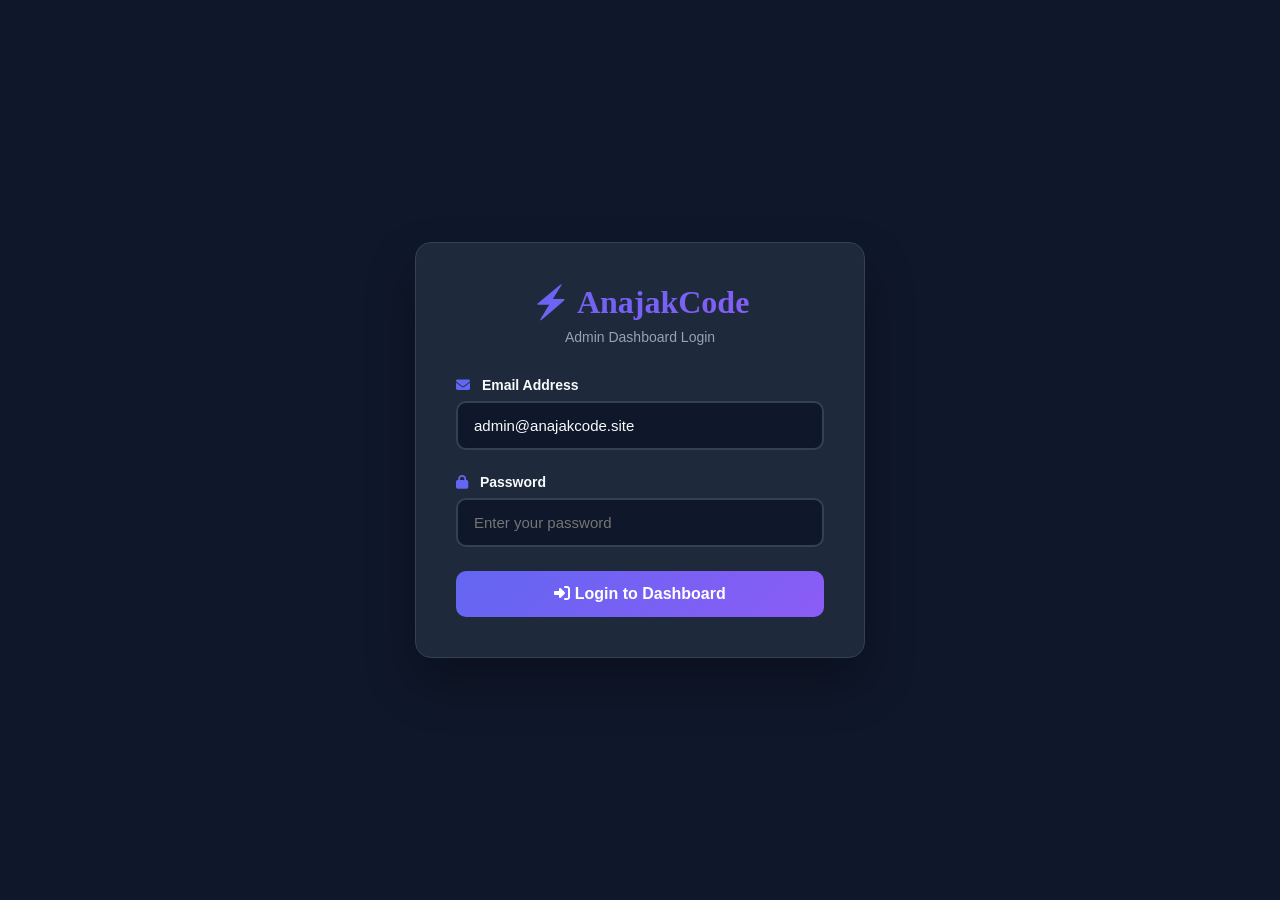
<file: admin_dashboard/login/index.html>
<!DOCTYPE html>
<html lang="en">
<head>
    <meta charset="UTF-8">
    <meta name="viewport" content="width=device-width, initial-scale=1.0">
    <title>Admin Login - AnajakCode</title>
    <link rel="stylesheet" href="https://cdnjs.cloudflare.com/ajax/libs/font-awesome/6.4.0/css/all.min.css">
    <style>
        :root { --primary: #6366f1; --bg-dark: #0f172a; --bg-card: #1e293b; --text-main: #f8fafc; --border: #334155; --danger: #ef4444; }
        * { margin: 0; padding: 0; box-sizing: border-box; }
        body { font-family: 'Inter', sans-serif; background: var(--bg-dark); color: var(--text-main); display: flex; align-items: center; justify-content: center; min-height: 100vh; padding: 20px; }
        .login-container { background: var(--bg-card); border: 1px solid var(--border); border-radius: 16px; padding: 40px; width: 100%; max-width: 450px; box-shadow: 0 25px 50px rgba(0,0,0,0.3); }
        .logo { font-family: 'Poppins'; font-size: 32px; font-weight: 800; text-align: center; margin-bottom: 8px; background: linear-gradient(135deg, var(--primary), #8b5cf6); -webkit-background-clip: text; -webkit-text-fill-color: transparent; }
        .subtitle { text-align: center; color: #94a3b8; margin-bottom: 32px; font-size: 14px; }
        .form-group { margin-bottom: 24px; }
        .form-group label { display: block; margin-bottom: 8px; font-weight: 600; font-size: 14px; }
        .form-group label i { margin-right: 8px; color: var(--primary); }
        .form-control { width: 100%; padding: 14px 16px; background: var(--bg-dark); border: 2px solid var(--border); border-radius: 10px; color: var(--text-main); font-size: 15px; transition: all 0.3s; }
        .form-control:focus { outline: none; border-color: var(--primary); box-shadow: 0 0 0 4px rgba(99, 102, 241, 0.15); }
        .btn { width: 100%; padding: 14px; background: linear-gradient(135deg, var(--primary), #8b5cf6); color: white; border: none; border-radius: 10px; font-weight: 700; font-size: 16px; cursor: pointer; transition: all 0.3s; display: flex; align-items: center; justify-content: center; gap: 10px; }
        .btn:hover:not(:disabled) { transform: translateY(-2px); box-shadow: 0 8px 25px rgba(99, 102, 241, 0.4); }
        .btn:disabled { opacity: 0.6; cursor: not-allowed; }
        .error-msg { color: var(--danger); font-size: 13px; margin-top: 16px; text-align: center; display: none; padding: 12px; background: rgba(239, 68, 68, 0.1); border-radius: 8px; border: 1px solid rgba(239, 68, 68, 0.2); }
        .error-msg.show { display: block; }
        .spinner { width: 18px; height: 18px; border: 2px solid rgba(255,255,255,0.3); border-top-color: white; border-radius: 50%; animation: spin 0.8s linear infinite; }
        @keyframes spin { to { transform: rotate(360deg); } }
    </style>
</head>
<body>
    <div class="login-container">
        <div class="logo">⚡ AnajakCode</div>
        <p class="subtitle">Admin Dashboard Login</p>
        
        <form id="login-form" onsubmit="handleLogin(event)">
            <div class="form-group">
                <label for="admin-email"><i class="fas fa-envelope"></i> Email Address</label>
                <input type="email" id="admin-email" class="form-control" required placeholder="admin@anajakcode.site" value="admin@anajakcode.site">
            </div>
            
            <div class="form-group">
                <label for="admin-password"><i class="fas fa-lock"></i> Password</label>
                <input type="password" id="admin-password" class="form-control" required placeholder="Enter your password">
            </div>
            
            <button type="submit" class="btn" id="login-btn">
                <span class="btn-text"><i class="fas fa-sign-in-alt"></i> Login to Dashboard</span>
                <div class="spinner" style="display: none;"></div>
            </button>
            
            <p class="error-msg" id="error-msg"></p>
        </form>
    </div>
    
    <script>
        // ✅ API Configuration - Inline to avoid loading issues
        const API_BASE = 'https://api.anajakcode.site';
        
        const API = {
            adminLogin: async (email, password) => {
                try {
                    const response = await fetch(`${API_BASE}/api/admin/login`, {
                        method: 'POST',
                        headers: { 'Content-Type': 'application/json' },
                        body: JSON.stringify({ email, password }),
                        credentials: 'include'
                    });
                    
                    if (!response.ok) {
                        const error = await response.json();
                        throw new Error(error.error || 'Login failed');
                    }
                    
                    return await response.json();
                } catch (error) {
                    console.error('API Error:', error);
                    throw error;
                }
            }
        };

        // Check if already logged in
        if (localStorage.getItem('admin_logged_in') === 'true') {
            window.location.href = '../index.html';
        }

        async function handleLogin(e) {
            e.preventDefault();
            
            const email = document.getElementById('admin-email').value;
            const password = document.getElementById('admin-password').value;
            const errorMsg = document.getElementById('error-msg');
            const loginBtn = document.getElementById('login-btn');
            const spinner = loginBtn.querySelector('.spinner');
            const btnText = loginBtn.querySelector('.btn-text');
            
            loginBtn.disabled = true;
            spinner.style.display = 'block';
            btnText.style.display = 'none';
            errorMsg.classList.remove('show');
            
            try {
                console.log('Attempting login to:', `${API_BASE}/api/admin/login`);
                
                await API.adminLogin(email, password);
                
                localStorage.setItem('admin_logged_in', 'true');
                localStorage.setItem('admin_email', email);
                
                window.location.href = '../index.html';
                
            } catch (error) {
                console.error('Login error:', error);
                errorMsg.textContent = error.message || 'Connection failed. Please check your internet connection.';
                errorMsg.classList.add('show');
                
                loginBtn.disabled = false;
                spinner.style.display = 'none';
                btnText.style.display = 'flex';
            }
        }
    </script>
</body>
</html>
</file>
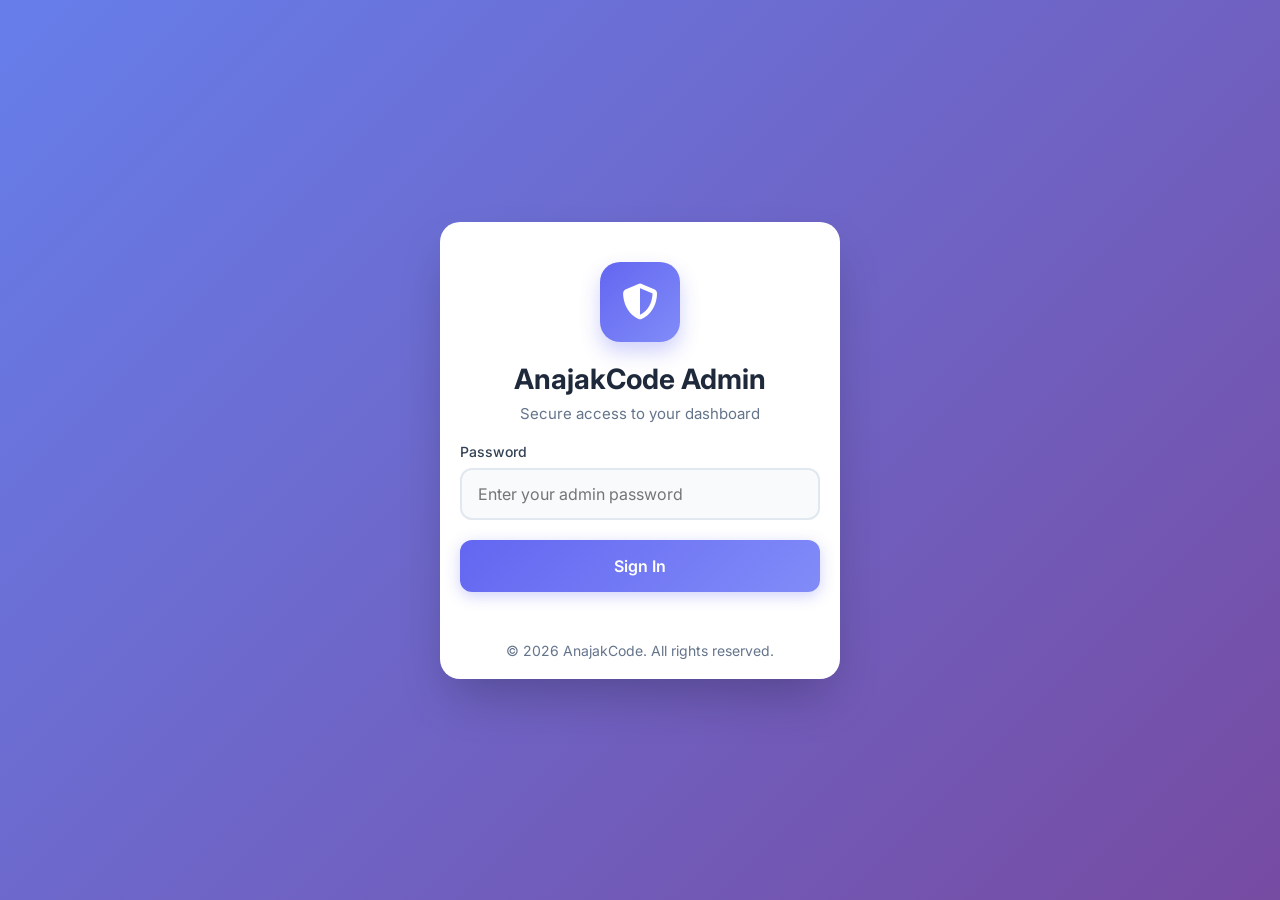
<file: loginadmin.html>
<!DOCTYPE html>
<html lang="km">
<head>
    <meta charset="UTF-8">
    <meta name="viewport" content="width=device-width, initial-scale=1.0">
    <title>Admin Login | AnajakCode</title>
    <link href="https://fonts.googleapis.com/css2?family=Inter:wght@400;500;600;700&display=swap" rel="stylesheet">
    <link rel="stylesheet" href="https://cdnjs.cloudflare.com/ajax/libs/font-awesome/6.5.1/css/all.min.css">
    <style>
        * { margin: 0; padding: 0; box-sizing: border-box; font-family: 'Inter', sans-serif; }
        
        body {
            background: linear-gradient(135deg, #667eea 0%, #764ba2 100%);
            min-height: 100vh;
            display: flex;
            align-items: center;
            justify-content: center;
            padding: 20px;
        }

        .login-container {
            background: white;
            border-radius: 20px;
            box-shadow: 0 25px 50px -12px rgba(0, 0, 0, 0.25);
            width: 100%;
            max-width: 400px;
            overflow: hidden;
        }

        .login-header { text-align: center; padding: 40px 20px 20px; }
        .logo {
            width: 80px; height: 80px; background: linear-gradient(135deg, #6366f1, #818cf8);
            border-radius: 20px; display: flex; align-items: center; justify-content: center;
            margin: 0 auto 20px; font-size: 36px; color: white;
            box-shadow: 0 10px 20px rgba(99, 102, 241, 0.3);
        }
        h1 { font-size: 28px; font-weight: 700; color: #1e293b; margin-bottom: 8px; }
        .subtitle { color: #64748b; font-size: 15px; }

        .login-form { padding: 0 20px 30px; }
        .form-group { margin-bottom: 20px; }
        label { display: block; margin-bottom: 8px; font-weight: 500; color: #334155; font-size: 14px; }
        input {
            width: 100%; padding: 14px 16px; border: 2px solid #e2e8f0; border-radius: 12px;
            font-size: 16px; transition: all 0.3s ease; background: #f8fafc; color: #1e293b;
        }
        input:focus { outline: none; border-color: #6366f1; box-shadow: 0 0 0 3px rgba(99, 102, 241, 0.2); }
        
        button {
            width: 100%; padding: 16px; background: linear-gradient(135deg, #6366f1, #818cf8);
            color: white; border: none; border-radius: 12px; font-size: 16px; font-weight: 600;
            cursor: pointer; transition: all 0.3s ease; box-shadow: 0 4px 15px rgba(99, 102, 241, 0.3);
        }
        button:hover { transform: translateY(-2px); box-shadow: 0 6px 20px rgba(99, 102, 241, 0.4); }
        button:active { transform: translateY(0); }
        button:disabled { opacity: 0.7; cursor: not-allowed; transform: none; }

        .error { color: #ef4444; font-size: 14px; margin-top: 8px; text-align: center; display: none; }
        .footer { text-align: center; padding: 20px; color: #64748b; font-size: 14px; }

        @media (max-width: 480px) {
            .login-container { border-radius: 16px; }
            .logo { width: 70px; height: 70px; font-size: 32px; }
        }
    </style>
</head>
<body>
    <div class="login-container">
        <div class="login-header">
            <!-- បានជួសជុល Logo ឱ្យត្រឡប់មកស្អាតដូចដើម -->
            <div class="logo"><i class="fas fa-shield-alt"></i></div>
            <h1>AnajakCode Admin</h1>
            <p class="subtitle">Secure access to your dashboard</p>
        </div>

        <form id="loginForm" class="login-form">
            <div class="form-group">
                <label for="password">Password</label>
                <input type="password" id="password" placeholder="Enter your admin password" required>
            </div>
            <button type="submit">Sign In</button>
            <div id="error" class="error">Invalid password. Please try again.</div>
        </form>

        <div class="footer">
            <p>© 2026 AnajakCode. All rights reserved.</p>
        </div>
    </div>

    <script>
        document.getElementById('loginForm').addEventListener('submit', async (e) => {
            e.preventDefault();
            
            const password = document.getElementById('password').value;
            const errorDiv = document.getElementById('error');
            const btn = e.target.querySelector('button');
            
            // Show loading state
            btn.textContent = 'Signing in...';
            btn.disabled = true;
            errorDiv.style.display = 'none';
            
            try {
                const res = await fetch('https://payment.forestsmp.site/api/admin/login', {
                    method: 'POST',
                    headers: { 'Content-Type': 'application/json' },
                    body: JSON.stringify({ password })
                });
                
                const data = await res.json();
                
                if (res.ok && data.success) {
                    // ✅ បានកែ: រក្សាទុក Token ហើយ Redirect ទៅ index.html
                    localStorage.setItem('admin_token', data.token);
                    window.location.href = '../'; 
                } else {
                    errorDiv.innerText = data.error || 'Invalid password';
                    errorDiv.style.display = 'block';
                    btn.textContent = 'Sign In';
                    btn.disabled = false;
                }
            } catch (err) {
                console.error('Login error:', err);
                errorDiv.innerText = 'Connection failed. Check internet.';
                errorDiv.style.display = 'block';
                btn.textContent = 'Sign In';
                btn.disabled = false;
            }
        });
    </script>
</body>
</html>
</file>
